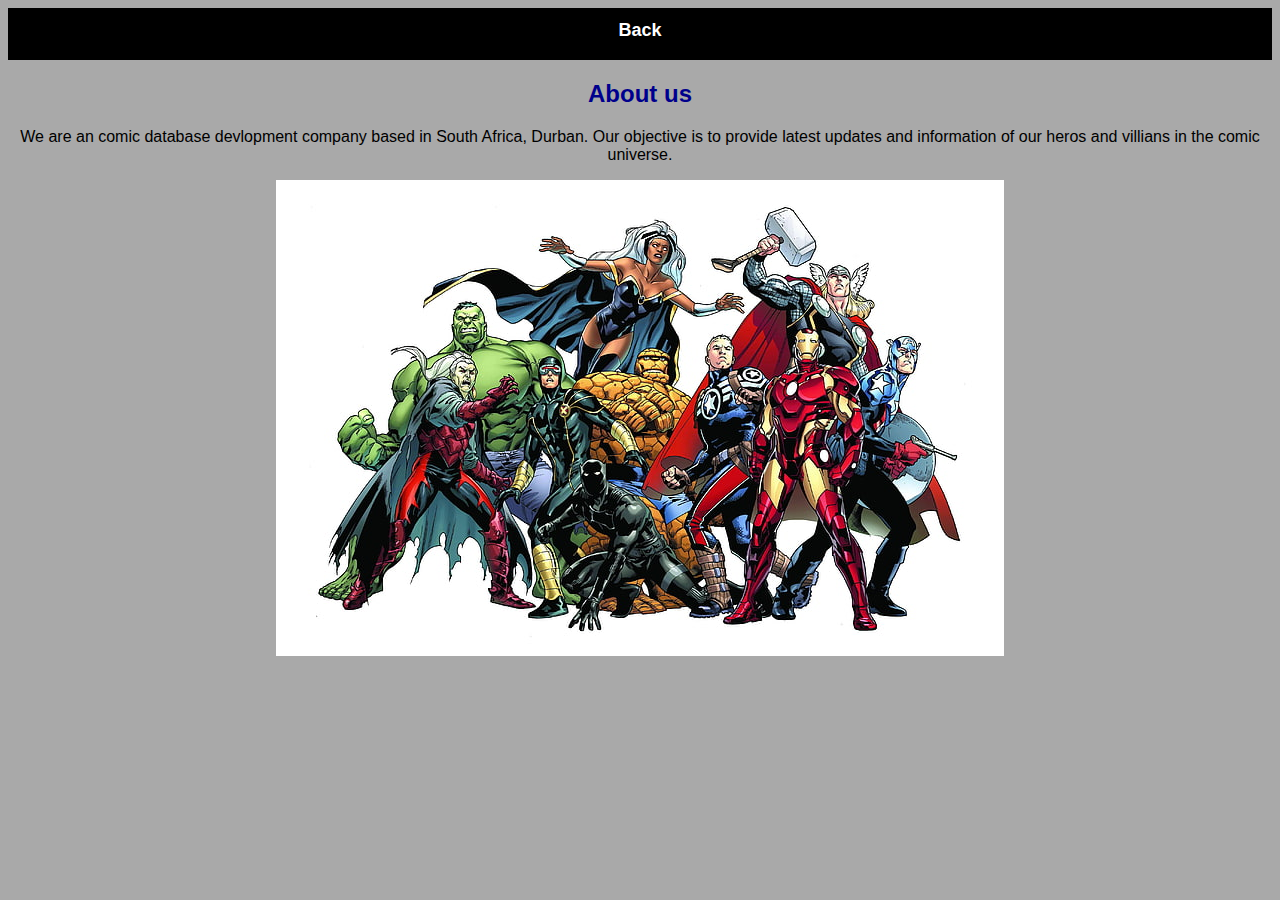
<file: about.html>
<!DOCTYPE html>
<html>
      <head> 
           <link rel="stylesheet" href="style.css"> 
       </head>
 
       <body style="background-color: darkgray"></body>
        <body>
             <div id="menu">
                 <center><a href="index.html">Back</a></center>
           
        </div>
          <center><h2>About us</h2>
              <p style="font-family: sans-serif">We are an comic database devlopment company based in South Africa, Durban. Our objective is to provide latest updates and information of our heros and villians in the comic universe.</p></center>
            <center><img src="images/marvel-comics-wallpaper-preview.jpg"></center>
          
      </body>
</html>
</file>
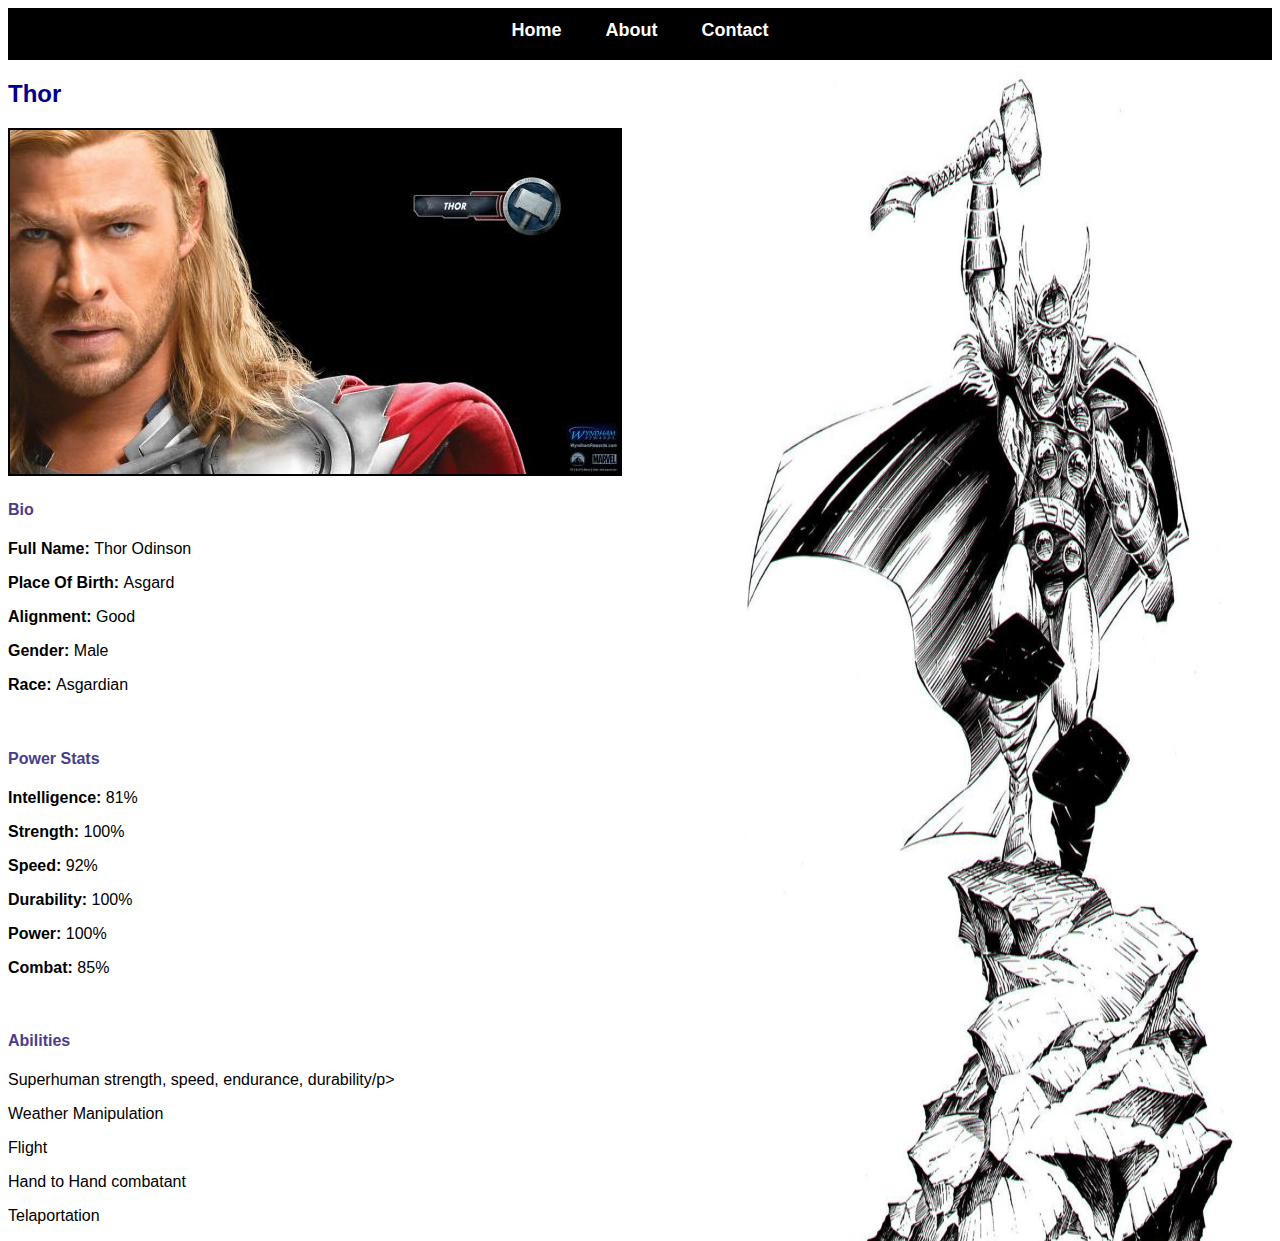
<file: avenger-1.html>
<!DOCTYPE html>
<html>
      <head> 
           <link rel="stylesheet" href="style.css"> 
       </head>
 
       <body style="background: url(images/Thor%20background.jpg);background-size: 100% 100%;" background-size: 100% 100%;></body>
        <body>
        <div id="menu">
            <center>
            <a href="index.html">Home</a>
            <a href="about.html">About</a>
            <a href="contact.html">Contact</a>
            </center>
        </div>
          <h2>Thor</h2>
          <div class="gallery"> 
              <img src="images/avengers_01.jpg" border="2"> 
          </div> 
          <h4>Bio</h4> 
           <p><b>Full Name: </b> Thor Odinson</p> 
           <p><b>Place Of Birth: </b> Asgard</p> 
           <p><b>Alignment: </b> Good</p> 
           <p><b>Gender: </b> Male</p>
           <p><b>Race: </b> Asgardian</p> 
          <br/>
          <h4>Power Stats</h4>
           <p><b>Intelligence: </b> 81%</p>
           <p><b>Strength: </b> 100%</p>
           <p><b>Speed: </b> 92%</p>
           <p><b>Durability: </b> 100%</p>
           <p><b>Power: </b> 100%</p>
           <p><b>Combat: </b> 85%</p>
            <br/>
           <h4>Abilities</h4>
            <p>Superhuman strength, speed, endurance, durability/p>
            <p>Weather Manipulation</p>
            <p>Flight</p>
            <p>Hand to Hand combatant</p>
            <p>Telaportation</p>
      </body>
</html>
</file>
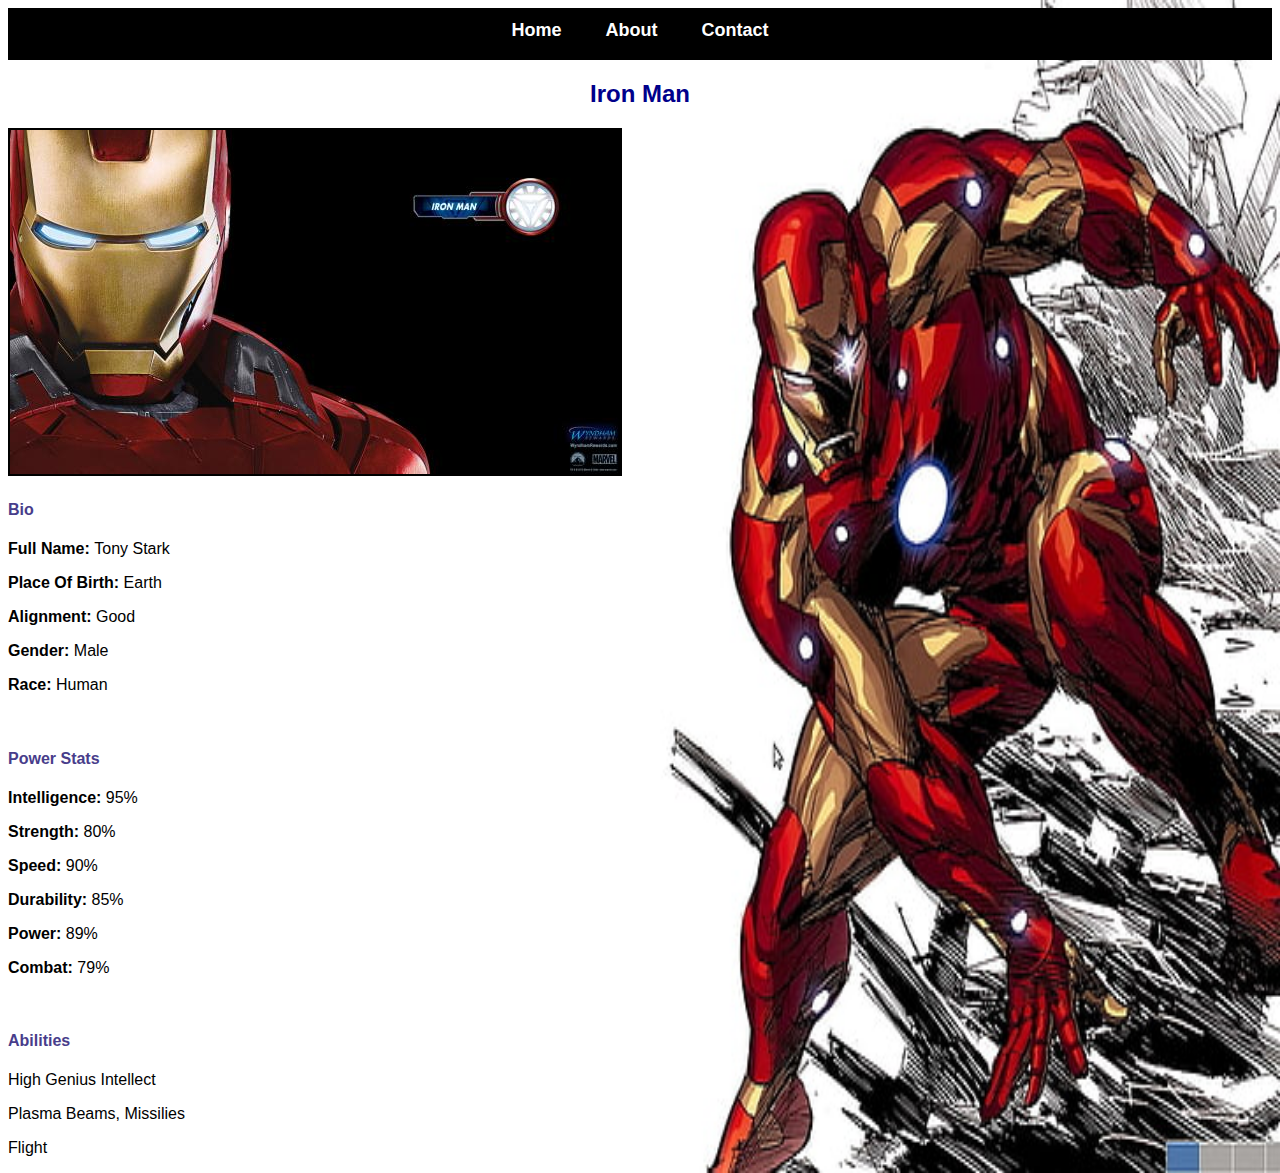
<file: avenger-2.html>
<!DOCTYPE html>
<html>
      <head> 
           <link rel="stylesheet" href="style.css"> 
       </head>
 
       <body style="background: url(images/Iron%20Man%20background.jpg);background-size: 100% 100%;" background-size: 100% 100%;></body>
        <body>
        <div id="menu">
            <center>
            <a href="index.html">Home</a>
            <a href="about.html">About</a>
            <a href="contact.html">Contact</a>
            </center>
        </div>
            <center><h2>Iron Man</h2></center>
          <div class="gallery"> 
              <img src="images/avengers_02.jpg" border="2"> 
          </div> 
          <h4>Bio</h4> 
           <p><b>Full Name: </b> Tony Stark</p> 
           <p><b>Place Of Birth: </b> Earth</p> 
           <p><b>Alignment: </b> Good</p> 
           <p><b>Gender: </b> Male</p>
           <p><b>Race: </b> Human</p> 
          <br/>
          <h4>Power Stats</h4>
           <p><b>Intelligence: </b> 95%</p>
           <p><b>Strength: </b> 80%</p>
           <p><b>Speed: </b> 90%</p>
           <p><b>Durability: </b> 85%</p>
           <p><b>Power: </b> 89%</p>
           <p><b>Combat: </b> 79%</p>
            <br/>
            <h4>Abilities</h4>
            <p>High Genius Intellect</p>
            <p>Plasma Beams, Missilies</p>
            <p>Flight</p>
      </body>
</html>
</file>
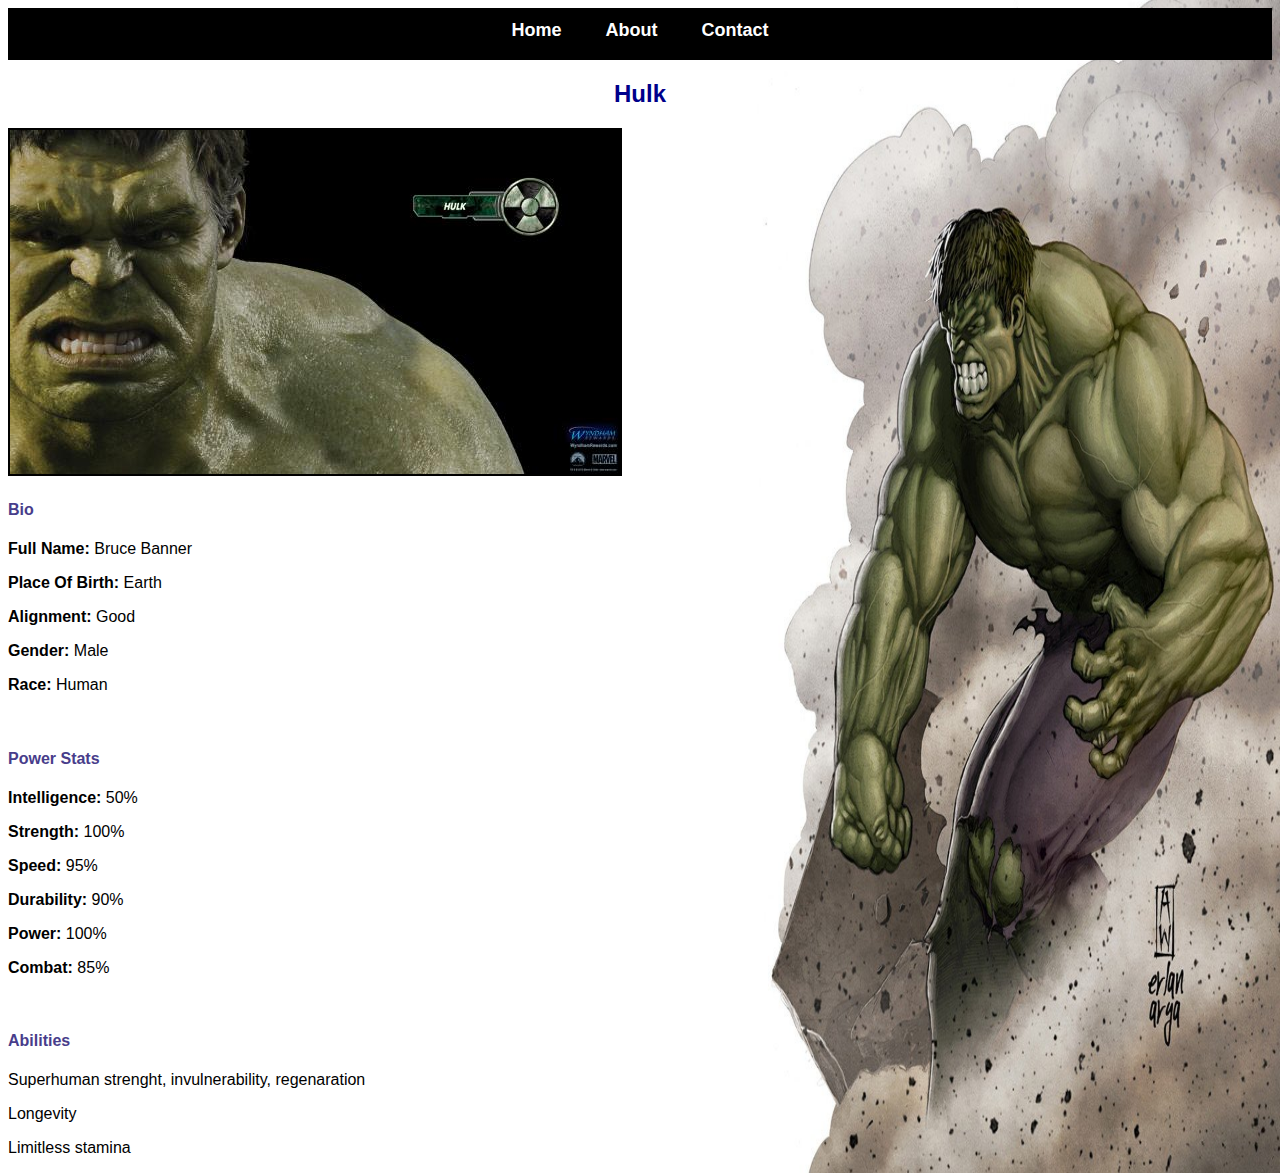
<file: avenger-3.html>
<!DOCTYPE html>
<html>
      <head> 
           <link rel="stylesheet" href="style.css"> 
       </head>
 
       <body style="background: url(images/Hulk%20Background.jpg);background-size: 100% 100%;" background-size: 100% 100%;></body>
        <body>
        <div id="menu">
            <center>
            <a href="index.html">Home</a>
            <a href="about.html">About</a>
            <a href="contact.html">Contact</a>
            </center>
        </div>
            <center><h2>Hulk</h2></center>
          <div class="gallery"> 
              <img src="images/avengers_03.jpg" border="2"> 
          </div> 
          <h4>Bio</h4> 
           <p><b>Full Name: </b> Bruce Banner</p> 
           <p><b>Place Of Birth: </b> Earth</p> 
           <p><b>Alignment: </b> Good</p> 
           <p><b>Gender: </b> Male</p>
           <p><b>Race: </b> Human</p> 
          <br/>
          <h4>Power Stats</h4>
           <p><b>Intelligence: </b> 50%</p>
           <p><b>Strength: </b> 100%</p>
           <p><b>Speed: </b> 95%</p>
           <p><b>Durability: </b> 90%</p>
           <p><b>Power: </b> 100%</p>
           <p><b>Combat: </b> 85%</p>
             <br/>
            <h4>Abilities</h4>
            <p>Superhuman strenght, invulnerability, regenaration</p>
            <p>Longevity</p>
            <p>Limitless stamina</p>
      </body>
</html>
</file>
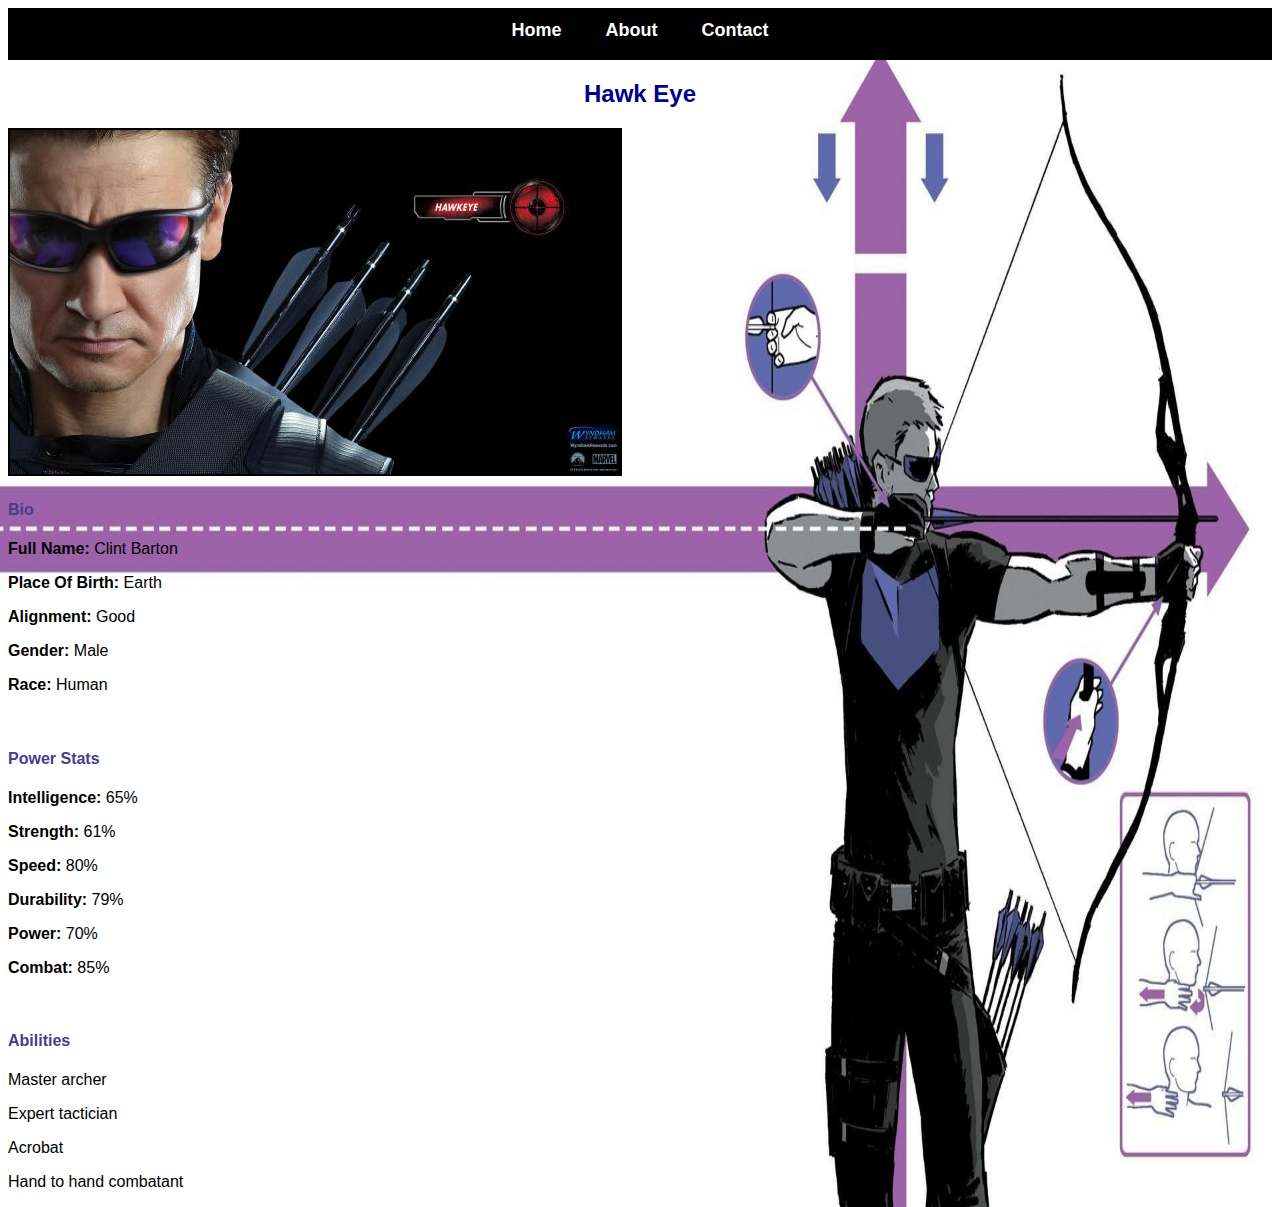
<file: avenger-4.html>
<!DOCTYPE html>
<html>
      <head> 
           <link rel="stylesheet" href="style.css"> 
       </head>
 
       <body style="background: url(images/Hawk%20background.jpg);background-size: 100% 100%;" background-size: 100% 100%;></body>
        <body>
        <div id="menu">
            <center>
            <a href="index.html">Home</a>
            <a href="about.html">About</a>
            <a href="contact.html">Contact</a>
            </center>    
        </div>
            <center><h2>Hawk Eye</h2></center>
          <div class="gallery"> 
              <img src="images/avengers_04.jpg" border="2"> 
          </div> 
          <h4>Bio</h4> 
           <p><b>Full Name: </b> Clint Barton</p> 
           <p><b>Place Of Birth: </b> Earth</p> 
           <p><b>Alignment: </b> Good</p> 
           <p><b>Gender: </b> Male</p>
           <p><b>Race: </b> Human</p> 
          <br/>
          <h4>Power Stats</h4>
           <p><b>Intelligence: </b> 65%</p>
           <p><b>Strength: </b> 61%</p>
           <p><b>Speed: </b> 80%</p>
           <p><b>Durability: </b> 79%</p>
           <p><b>Power: </b> 70%</p>
           <p><b>Combat: </b> 85%</p>
             <br/>
            <h4>Abilities</h4>
            <p>Master archer</p>
            <p>Expert tactician</p>
            <p>Acrobat</p>
            <p>Hand to hand combatant</p>
      </body>
</html>
</file>
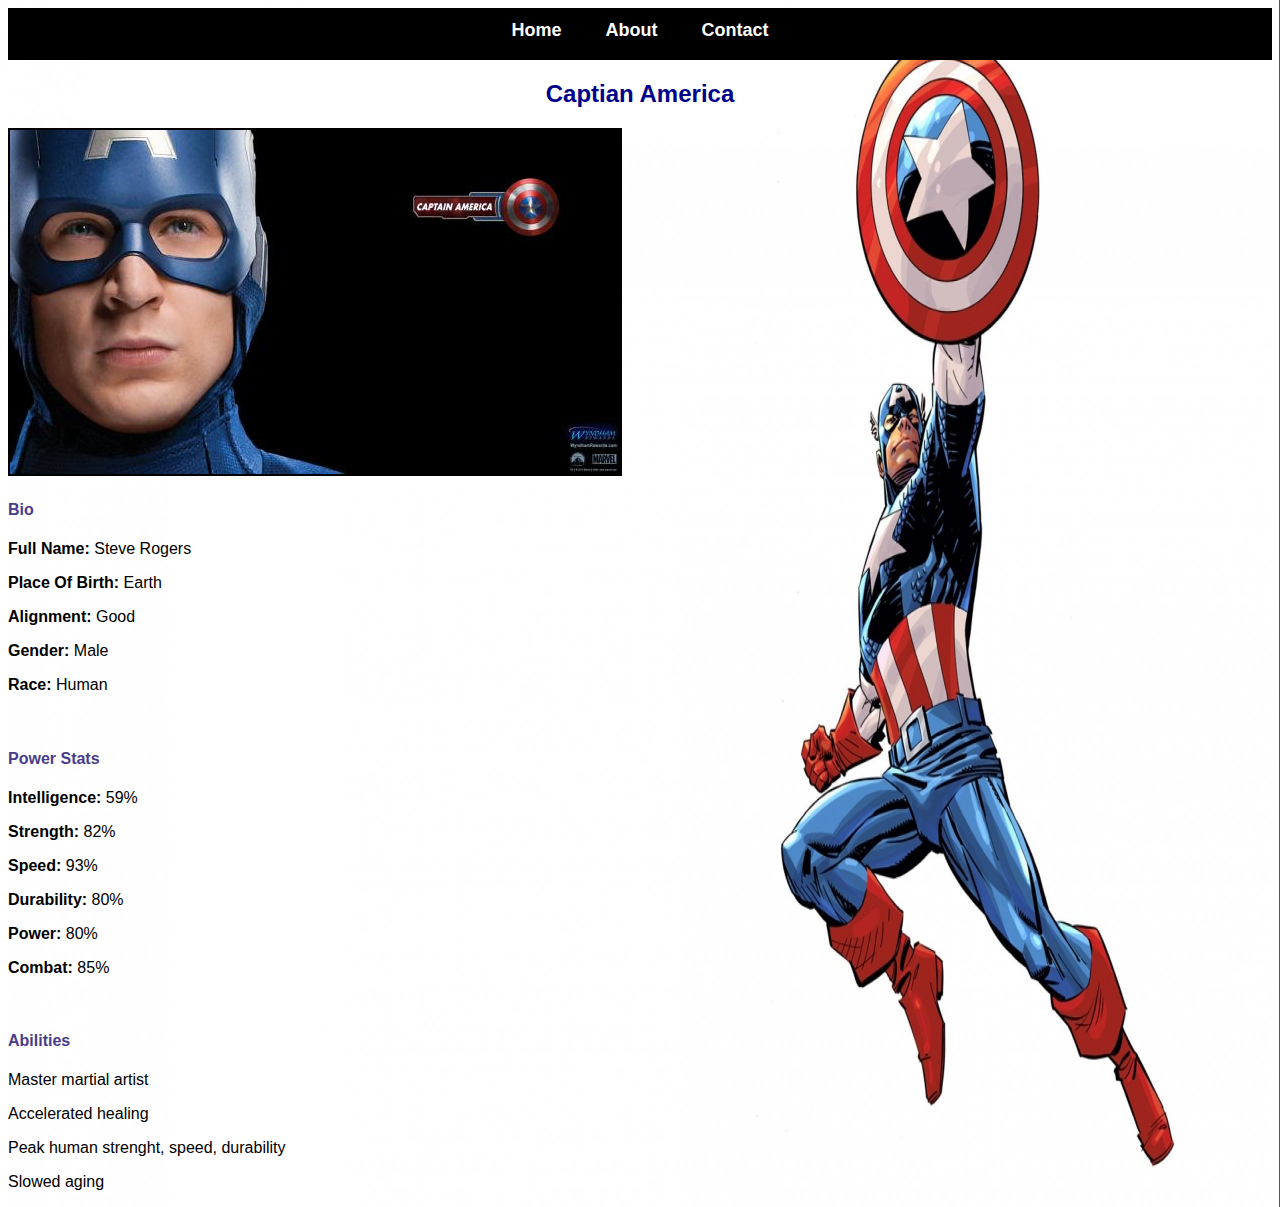
<file: avenger-5.html>
<!DOCTYPE html>
<html>
      <head> 
           <link rel="stylesheet" href="style.css"> 
       </head>
 
      <body style="background: url(images/cap%20bg.jpg);background-size: 100% 100%;" background-size: 100% 100%;></body>
    <body>
        <div id="menu">
            <center>
            <a href="index.html">Home</a>
            <a href="about.html">About</a>
            <a href="contact.html">Contact</a>
            </center>
        </div>    
        <center><h2>Captian America</h2></center>
          <div class="gallery"> 
              <img src="images/avengers_05.jpg" border="2"> 
          </div> 
          <h4>Bio</h4> 
           <p><b>Full Name: </b> Steve Rogers</p> 
           <p><b>Place Of Birth: </b> Earth</p> 
           <p><b>Alignment: </b> Good</p> 
           <p><b>Gender: </b> Male</p>
           <p><b>Race: </b> Human</p> 
          <br/>
          <h4>Power Stats</h4>
           <p><b>Intelligence: </b> 59%</p>
           <p><b>Strength: </b> 82%</p>
           <p><b>Speed: </b> 93%</p>
           <p><b>Durability: </b> 80%</p>
           <p><b>Power: </b> 80%</p>
           <p><b>Combat: </b> 85%</p>
         <br/>
            <h4>Abilities</h4>
            <p>Master martial artist</p>
            <p>Accelerated healing</p>
            <p>Peak human strenght, speed, durability</p>
            <p>Slowed aging</p>
      </body>
</html>
</file>
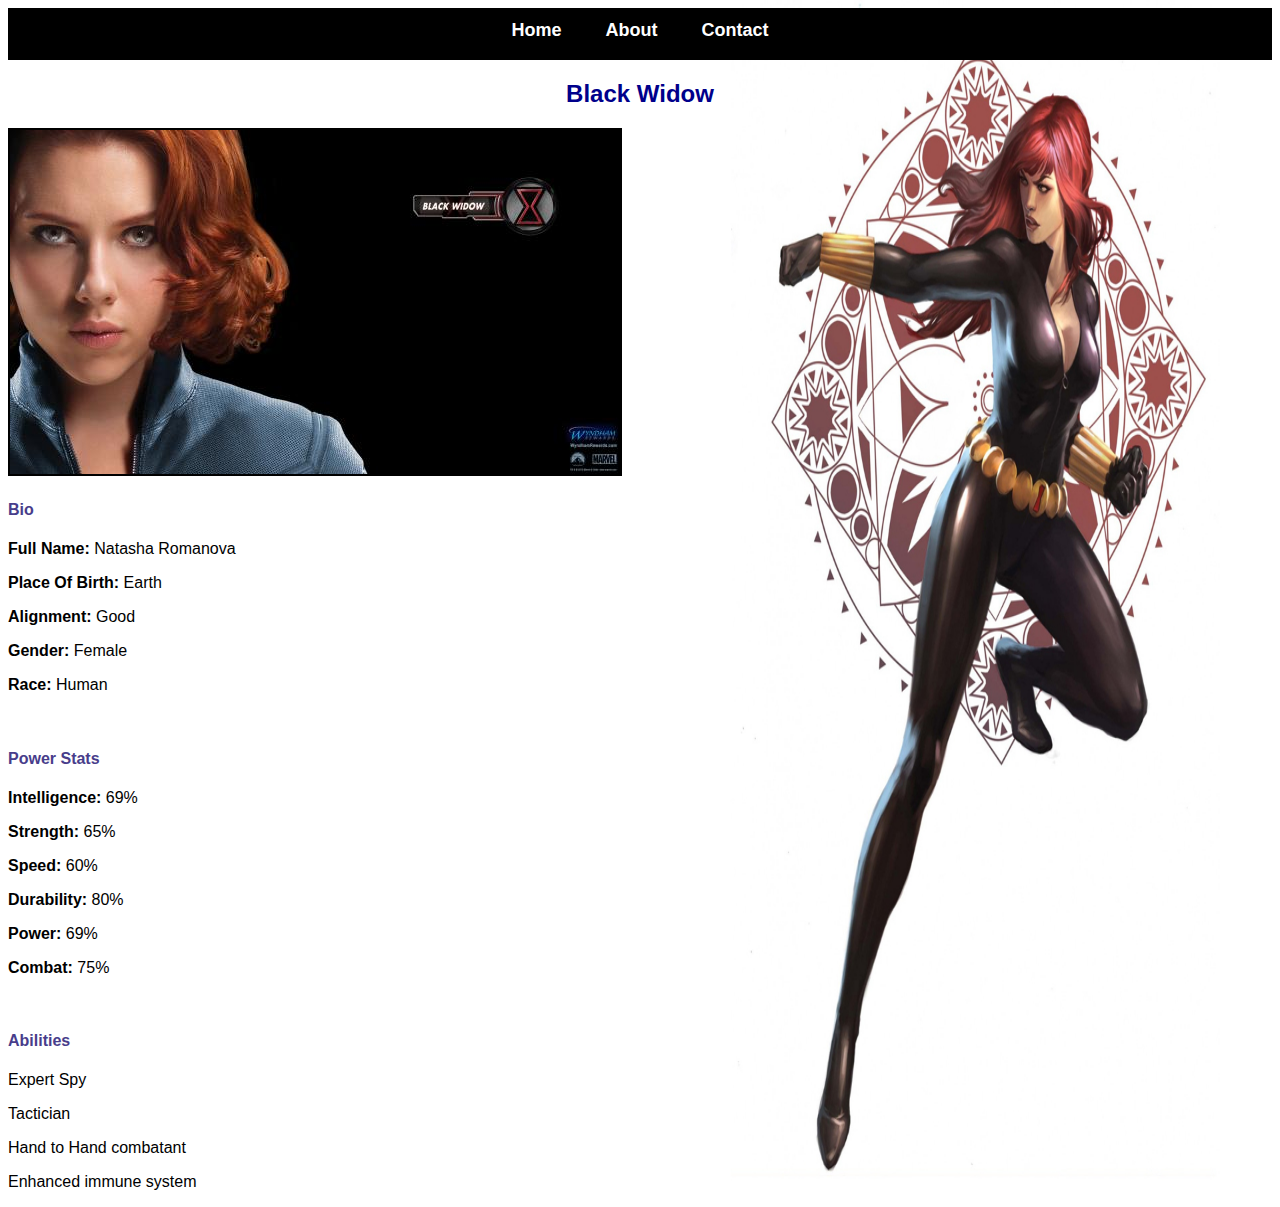
<file: avenger-6.html>
<!DOCTYPE html>
<html>
      <head> 
           <link rel="stylesheet" href="style.css"> 
       </head>
 
       <body style="background: url(images/BlackW%20background.jpg);background-size: 100% 100%;" background-size: 100% 100%;></body>
    <body>
        <div id="menu">
            <center>
            <a href="index.html">Home</a>
            <a href="about.html">About</a>
            <a href="contact.html">Contact</a>
            </center>
        </div>
        <center><h2>Black Widow</h2></center>
          <div class="gallery"> 
              <img src="images/avengers_06.jpg" border="2"> 
          </div> 
          <h4>Bio</h4> 
           <p><b>Full Name: </b> Natasha Romanova</p> 
           <p><b>Place Of Birth: </b> Earth</p> 
           <p><b>Alignment: </b> Good</p> 
           <p><b>Gender: </b> Female</p>
           <p><b>Race: </b> Human</p> 
          <br/>
          <h4>Power Stats</h4>
           <p><b>Intelligence: </b> 69%</p>
           <p><b>Strength: </b> 65%</p>
           <p><b>Speed: </b> 60%</p>
           <p><b>Durability: </b> 80%</p>
           <p><b>Power: </b> 69%</p>
           <p><b>Combat: </b> 75%</p>
         <br/>
            <h4>Abilities</h4>
            <p>Expert Spy</p>
            <p>Tactician</p>
            <p>Hand to Hand combatant</p>
            <p>Enhanced immune system</p>
      </body>
</html>
</file>
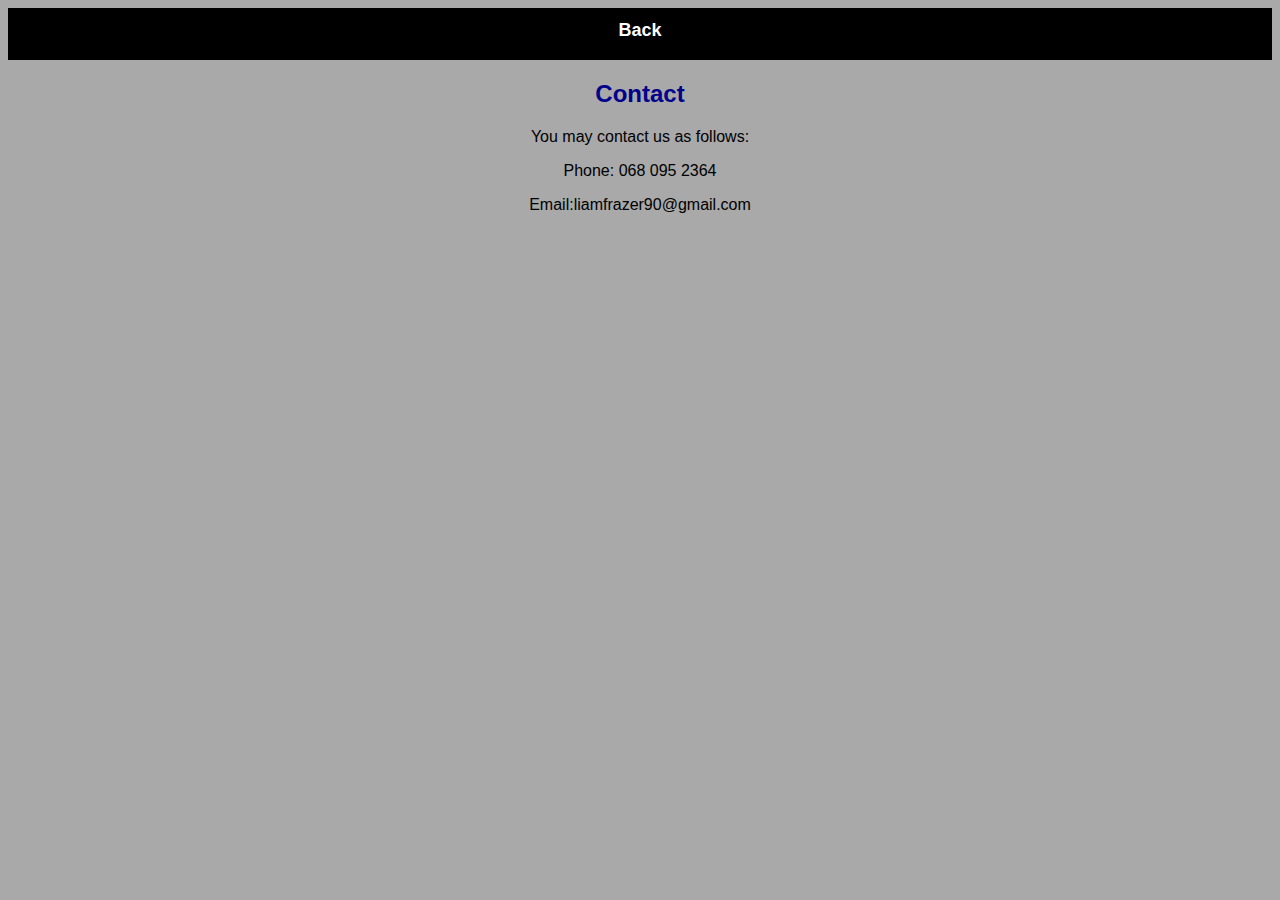
<file: contact.html>
<!DOCTYPE html>
<html>
      <head> 
           <link rel="stylesheet" href="style.css"> 
       </head>
 
       <body style="background-color: darkgray"> 
            <div id="menu">
                <center><a href="index.html">Back</a></center>
            </div>
          <center>
                <h2>Contact</h2>
                <p>You may contact us as follows:</p>
                <p>Phone: 068 095 2364</p>
                <p>Email:liamfrazer90@gmail.com</p>
           </center>
          
      </body>
</html>
</file>
<file: style.css>
.gallery img{
    width: 100;
}
#menu{
    width :100%;
    height : 40px;
    background-color: black;
    padding-top: 12px;
}
#menu a{
    color: #ffffff;
    font-family: Hevetica, sans-serif;
    font-size: 18px;
    text-decoration: none;
    font-weight: 800;
    padding-left: 20px;
    padding-right: 20px;
}

#menu a:hover{
    color: #5077bd
}
h2{
    color: darkblue;
    font-family: sans-serif;
    
}
h4{
    color: darkslateblue;
    font-family: sans-serif;
}

p{
    font-family: sans-serif;
}
</file>
